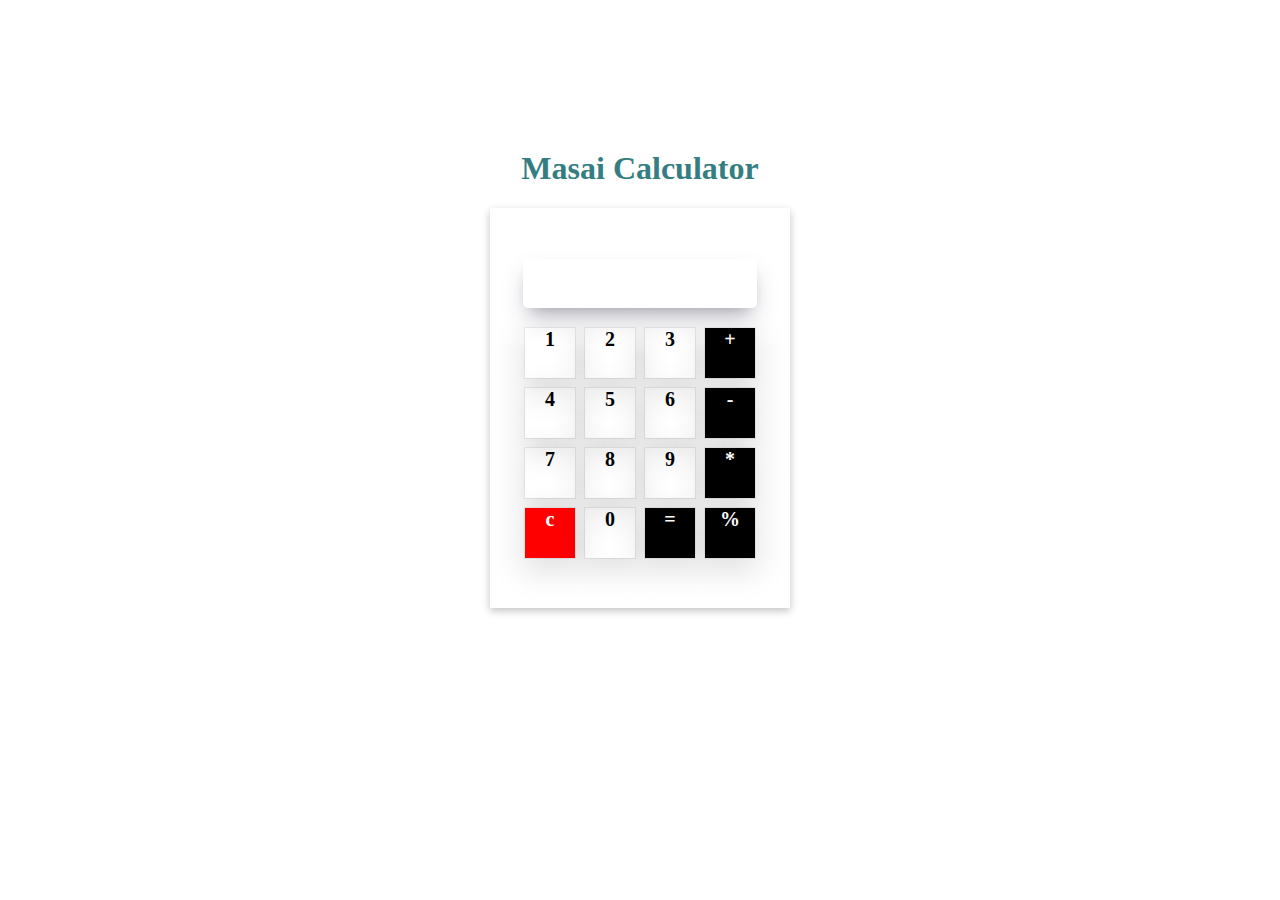
<file: Calculator/index.html>
<!DOCTYPE html>
<html lang="en">
  <head>
    <meta charset="UTF-8" />
    <meta name="viewport" content="width=device-width, initial-scale=1.0" />
    <title>Masai Calculator</title>
    <style>
      .body {
        display: flex;
        align-items: center;
        justify-content: center;
      }
      .heading {
        color: #347e81;
        margin-top: 150px;
        text-align: center;
      }
      .Calculator {
        display: flex;
        flex-direction: column;
        align-items: center;
        justify-content: center;
        height: 400px;
        width: 300px;
        box-shadow: rgba(0, 0, 0, 0.24) 0px 3px 8px;
      }
      .Calculator input {
        width: 200px;
        border-radius: 5px;
        border: none;
        padding: 17px;
        margin-bottom: 20px;
        box-shadow: rgba(50, 50, 93, 0.25) 0px 13px 27px -5px,
          rgba(0, 0, 0, 0.3) 0px 8px 16px -8px;
      }
      .buttons {
        display: grid;
        grid-template-columns: repeat(4, 50px);
        gap: 10px;
      }
      .buttons > div {
        font-weight: bold;
        font-size: 20px;
        text-align: center;
        height: 50px;
        width: 50px;
        box-shadow: rgba(0, 0, 0, 0.16) 0px 10px 36px 0px,
          rgba(0, 0, 0, 0.06) 0px 0px 0px 1px;
      }
      .red {
        background-color: red;
        color: white;
      }
      .black {
        background-color: black;
        color: white;
      }
    </style>
  </head>
  <body>
    <h1 class="heading">Masai Calculator</h1>
    <div class="body">
      <div class="Calculator">
        <input type="text" />
        <div class="buttons">
          <div>1</div>
          <div>2</div>
          <div>3</div>
          <div class="black">+</div>

          <div>4</div>
          <div>5</div>
          <div>6</div>
          <div class="black">-</div>

          <div>7</div>
          <div>8</div>
          <div>9</div>
          <div class="black">*</div>

          <div class="red">c</div>
          <div>0</div>
          <div class="black">=</div>
          <div class="black">%</div>
        </div>
      </div>
    </div>
  </body>
</html>
</file>
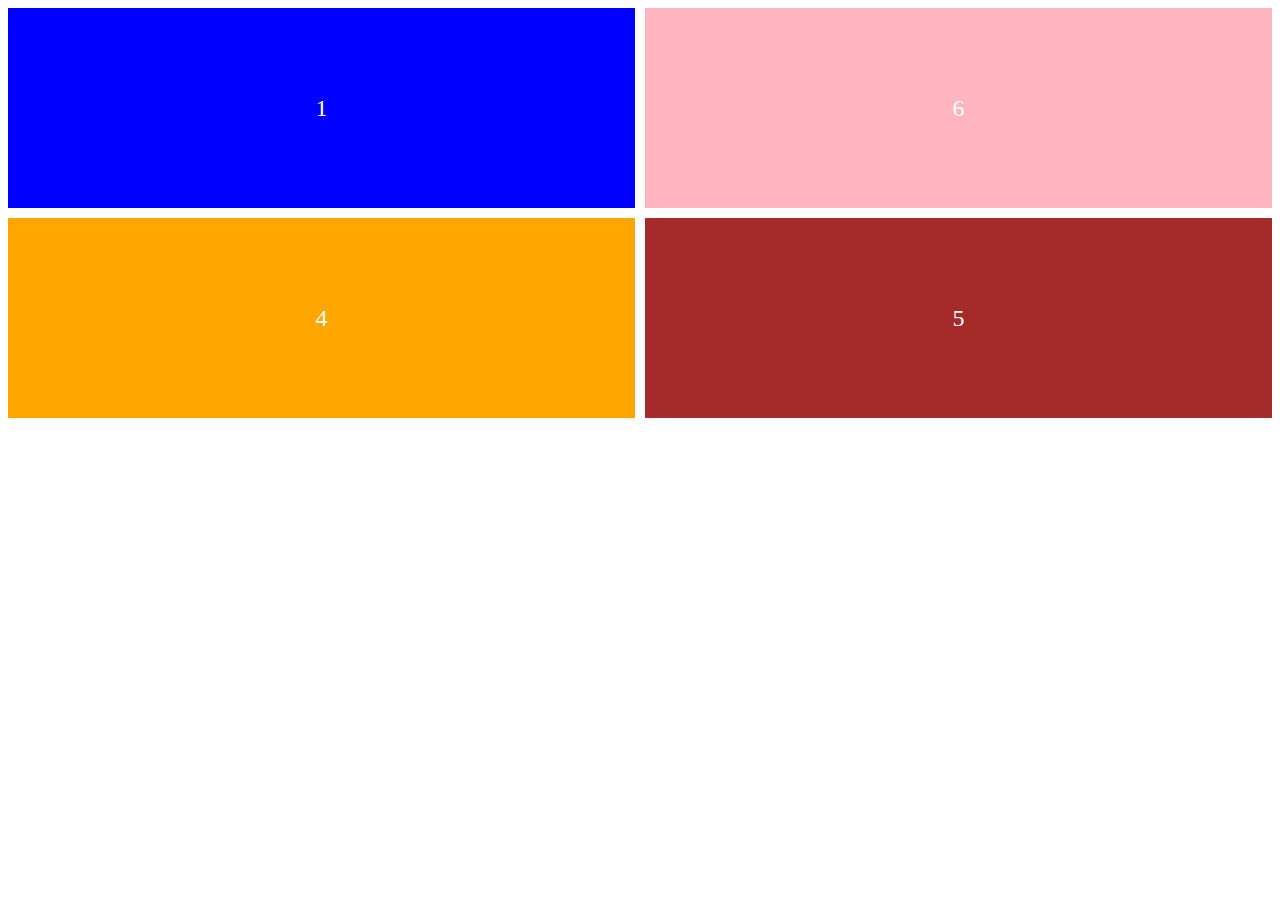
<file: Gird/index.html>
<!DOCTYPE html>
<html lang="en">
  <head>
    <meta charset="UTF-8" />
    <meta name="viewport" content="width=device-width, initial-scale=1.0" />
    <title>Grid Layout</title>
    <style>
      .main_div {
        display: grid;
        grid-template-columns: 1fr 1fr;
        grid-template-areas:
          "top1 side "
          "bottom1 bottom2 ";
        gap: 10px;
      }

      .main_div > div {
        height: 200px;
        color: white;
        display: flex;
        justify-content: center;
        align-items: center;
        font-size: 24px;
      }

      .grid1 {
        grid-area: top1;
        background-color: blue;
      }

      .grid3 {
        grid-area: side;
        background-color: lightpink;
      }

      .grid4 {
        grid-area: bottom1;
        background-color: orange;
      }

      .grid5 {
        grid-area: bottom2;
        background-color: brown;
      }
    </style>
  </head>
  <body>
    <div class="main_div">
      <div class="grid1">1</div>
      <div class="grid4">4</div>
      <div class="grid5">5</div>
      <div class="grid3">6</div>
    </div>
  </body>
</html>
</file>
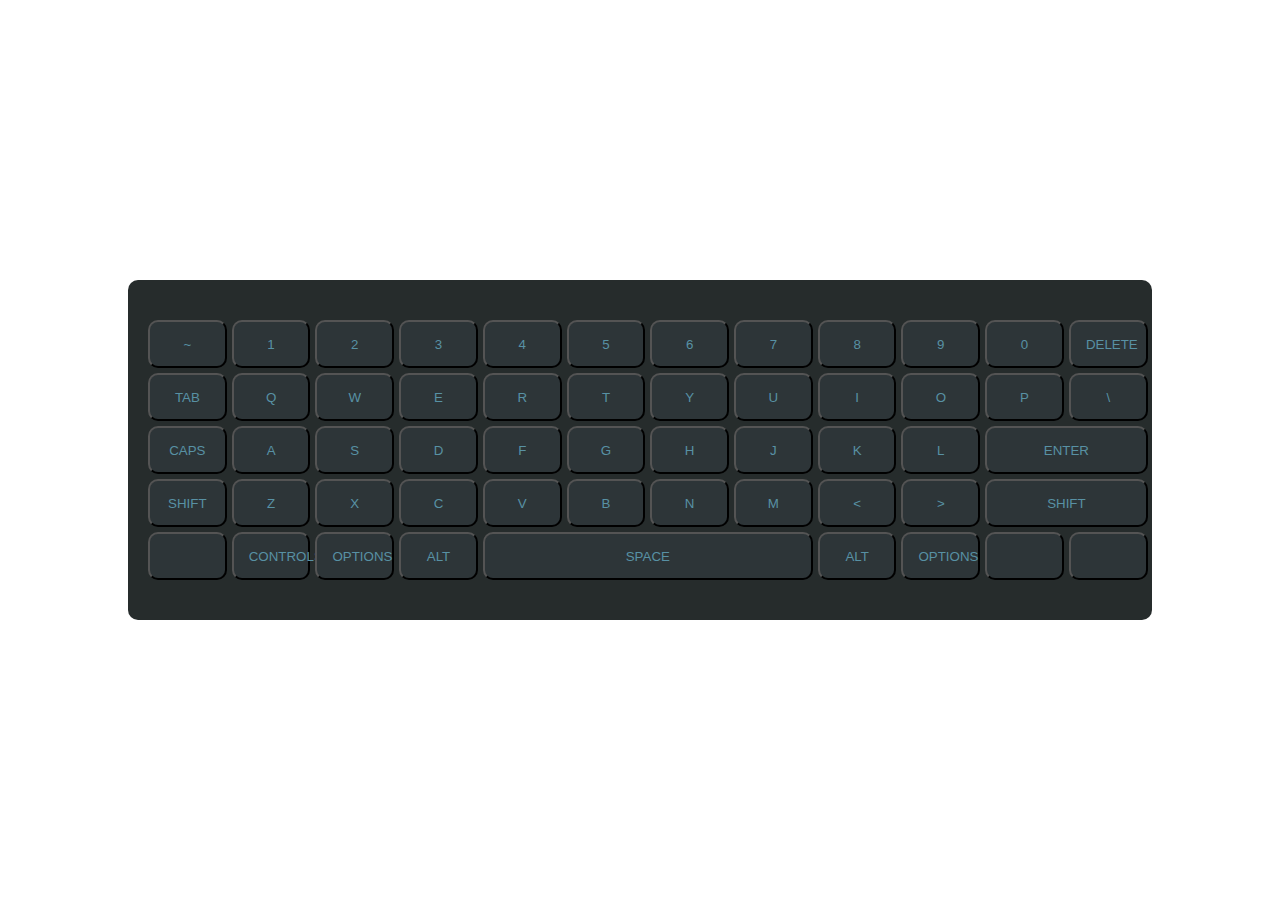
<file: GirdKeyBorad/index.html>
<!DOCTYPE html>
<html lang="en">
  <head>
    <meta charset="UTF-8" />
    <meta name="viewport" content="width=device-width, initial-scale=1.0" />
    <title>Document</title>
    <link rel="stylesheet" href="style.css" />
    <link
      rel="stylesheet"
      href="https://cdnjs.cloudflare.com/ajax/libs/font-awesome/6.6.0/css/all.min.css"
      integrity="sha512-Kc323vGBEqzTmouAECnVceyQqyqdsSiqLQISBL29aUW4U/M7pSPA/gEUZQqv1cwx4OnYxTxve5UMg5GT6L4JJg=="
      crossorigin="anonymous"
      referrerpolicy="no-referrer"
    />
  </head>
  <body>
    <div class="main_div">
      <div class="base">
        <button>~</button>
        <button>1</button>
        <button>2</button>
        <button>3</button>
        <button>4</button>
        <button>5</button>
        <button>6</button>
        <button>7</button>
        <button>8</button>
        <button>9</button>
        <button>0</button>
        <button>DELETE</button>
        <button>TAB</button>

        <button>Q</button>
        <button>W</button>
        <button>E</button>
        <button>R</button>
        <button>T</button>
        <button>Y</button>
        <button>U</button>
        <button>I</button>
        <button>O</button>
        <button>P</button>
        <button>\</button>
        <button>CAPS</button>

        <button>A</button>
        <button>S</button>
        <button>D</button>
        <button>F</button>
        <button>G</button>
        <button>H</button>
        <button>J</button>
        <button>K</button>
        <button>L</button>
        <button id="enter">ENTER</button>
        <button><i class="fa-solid fa-arrow-up"></i>SHIFT</button>
        <button>Z</button>
        <button>X</button>
        <button>C</button>
        <button>V</button>
        <button>B</button>
        <button>N</button>
        <button>M</button>
        <button><</button>
        <button>></button>

        <button id="shift">SHIFT</button>
        <button><i class="fa-solid fa-globe"></i></button>
        <button>CONTROLS</button>
        <button>OPTIONS</button>
        <button>ALT</button>

        <button id="space">SPACE</button>
        <button>ALT</button>
        <button>OPTIONS</button>
        <button><i class="fa-solid fa-arrow-left"></i></button>
        <button><i class="fa-solid fa-arrow-right"></i></button>
      </div>
    </div>
  </body>
</html>
</file>
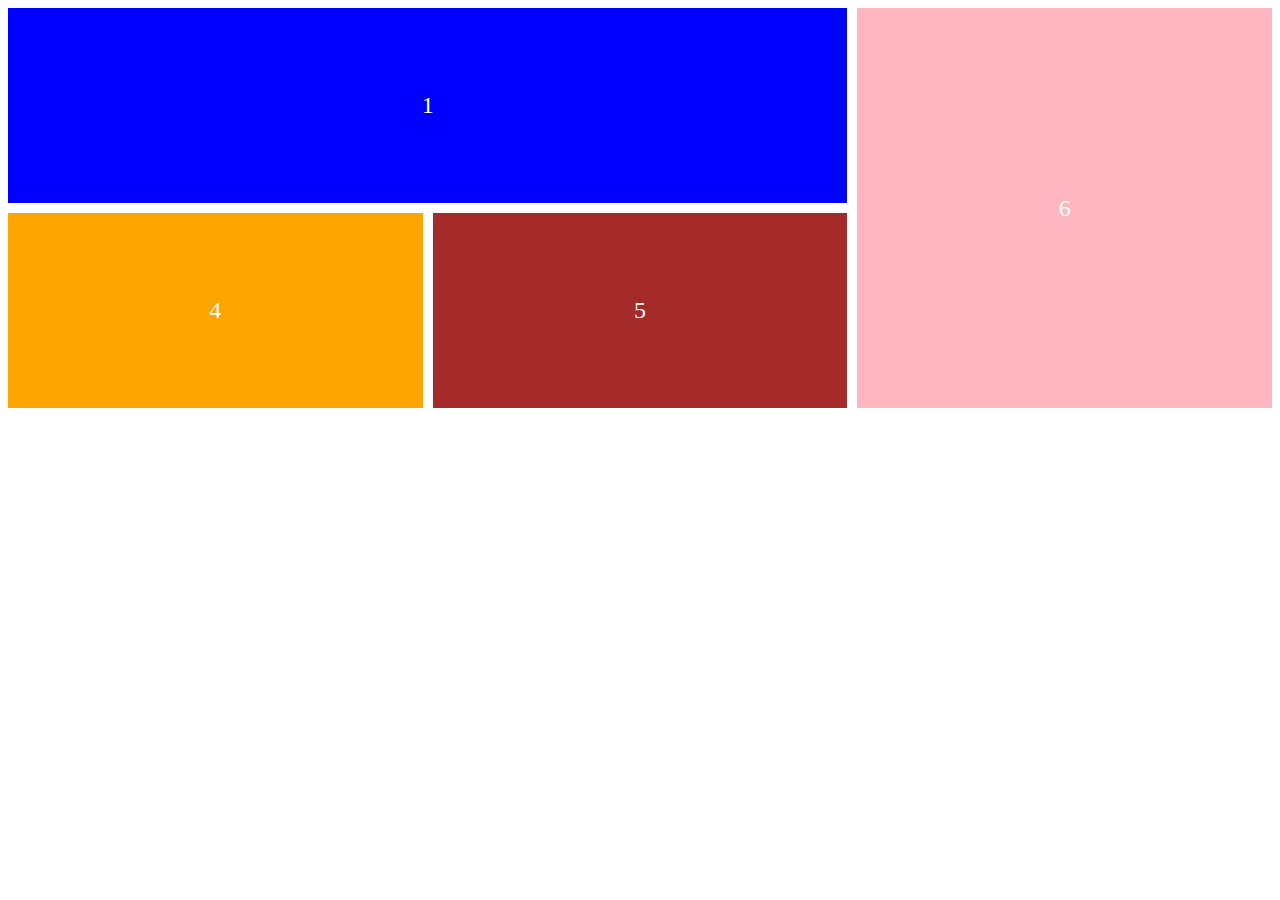
<file: Grid2/index.html>
<!DOCTYPE html>
<html lang="en">
  <head>
    <meta charset="UTF-8" />
    <meta name="viewport" content="width=device-width, initial-scale=1.0" />
    <title>Grid Layout</title>
    <style>
      .main_div {
        display: grid;
        grid-gap: 10px;
        grid-template-columns: repeat(3,1fr);
        background-color: #fff;
        height: 400px;
      }

      .main_div > div {
        height: 100%;
        color: white;
        display: flex;
        justify-content: center;
        align-items: center;
        font-size: 24px;
      }

      .grid1 {
        grid-column: 1 / 3;
        grid-row: 1;

        background-color: blue;
      }

      .grid3 {
        grid-column: 3;
        grid-row: 1 / 3;
        background-color: lightpink;
      }

      .grid4 {
        grid-column: 1;
        grid-row: 2;
        background-color: orange;
      }

      .grid5 {
        grid-column: 2;
        grid-row: 2;
        background-color: brown;
      }
    </style>
  </head>
  <body>
    <div class="main_div">
      <div class="grid1">1</div>
      <div class="grid4">4</div>
      <div class="grid5">5</div>
      <div class="grid3">6</div>
    </div>
  </body>
</html>
</file>
<file: GirdKeyBorad/style.css>
* {
  margin: 0;
  padding: 0;
  box-sizing: border-box;
}
.main_div {
  height: 100vh;
  display: flex;
  justify-content: center;
  align-items: center;
  color: #5891a4;
}
.base {
  display: grid;
  grid-template-columns: repeat(12, 8%);
  gap: 5px;
  height: 340px;
  width: 80%;
  background-color: #262c2c;
  padding: 40px 20px;
  border-radius: 10px;
}
button {
  color: #5891a4;

  background-color: #2d3538;
  padding: 10px 15px;
  text-align: center;
  border-radius: 10px;
}
button:hover {
  background-color: #25292b;
}

button:active {
  background-color: #25292b;
}
.line0,
.line1,
.line2,
.line3,
.line4 {
  height: 60px;
}
#enter,
#shift {
  grid-column: 11 / span 2;
}
#space {
  grid-column: 5 / span 4;
}
</file>
